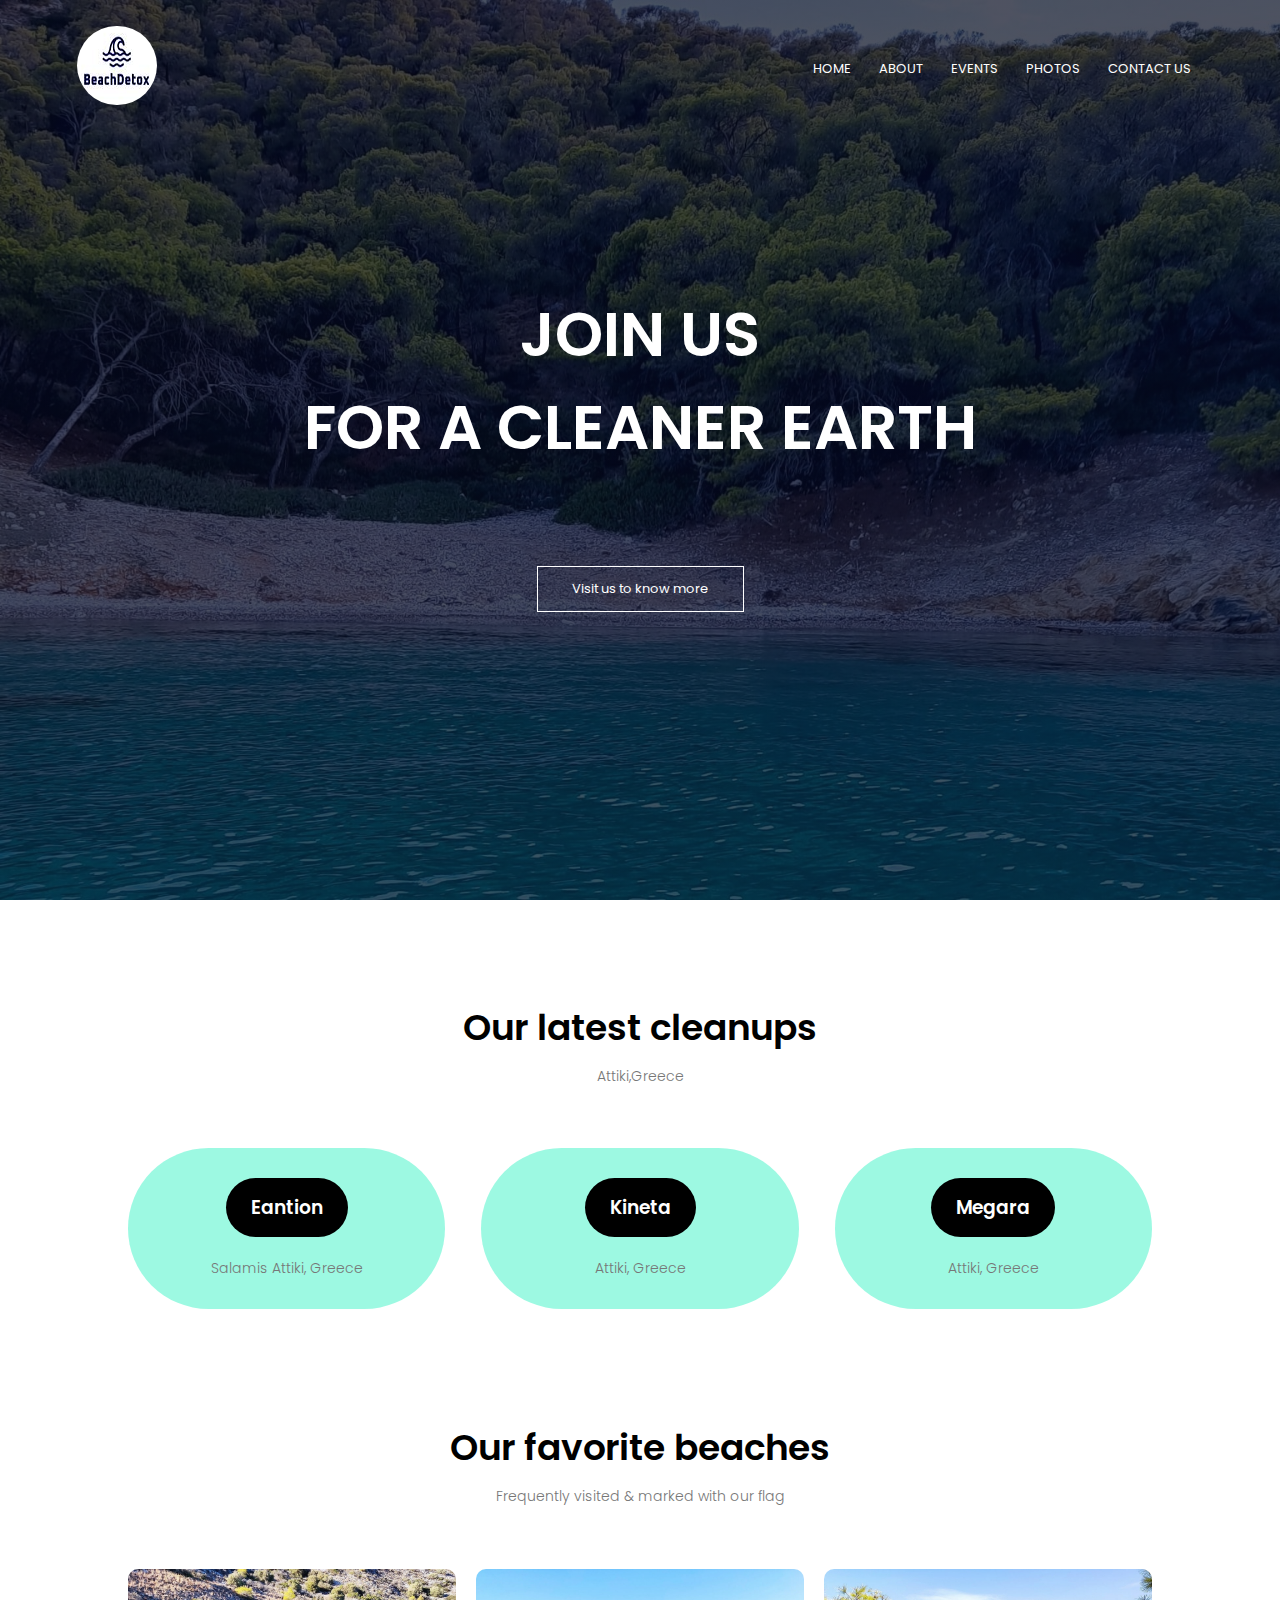
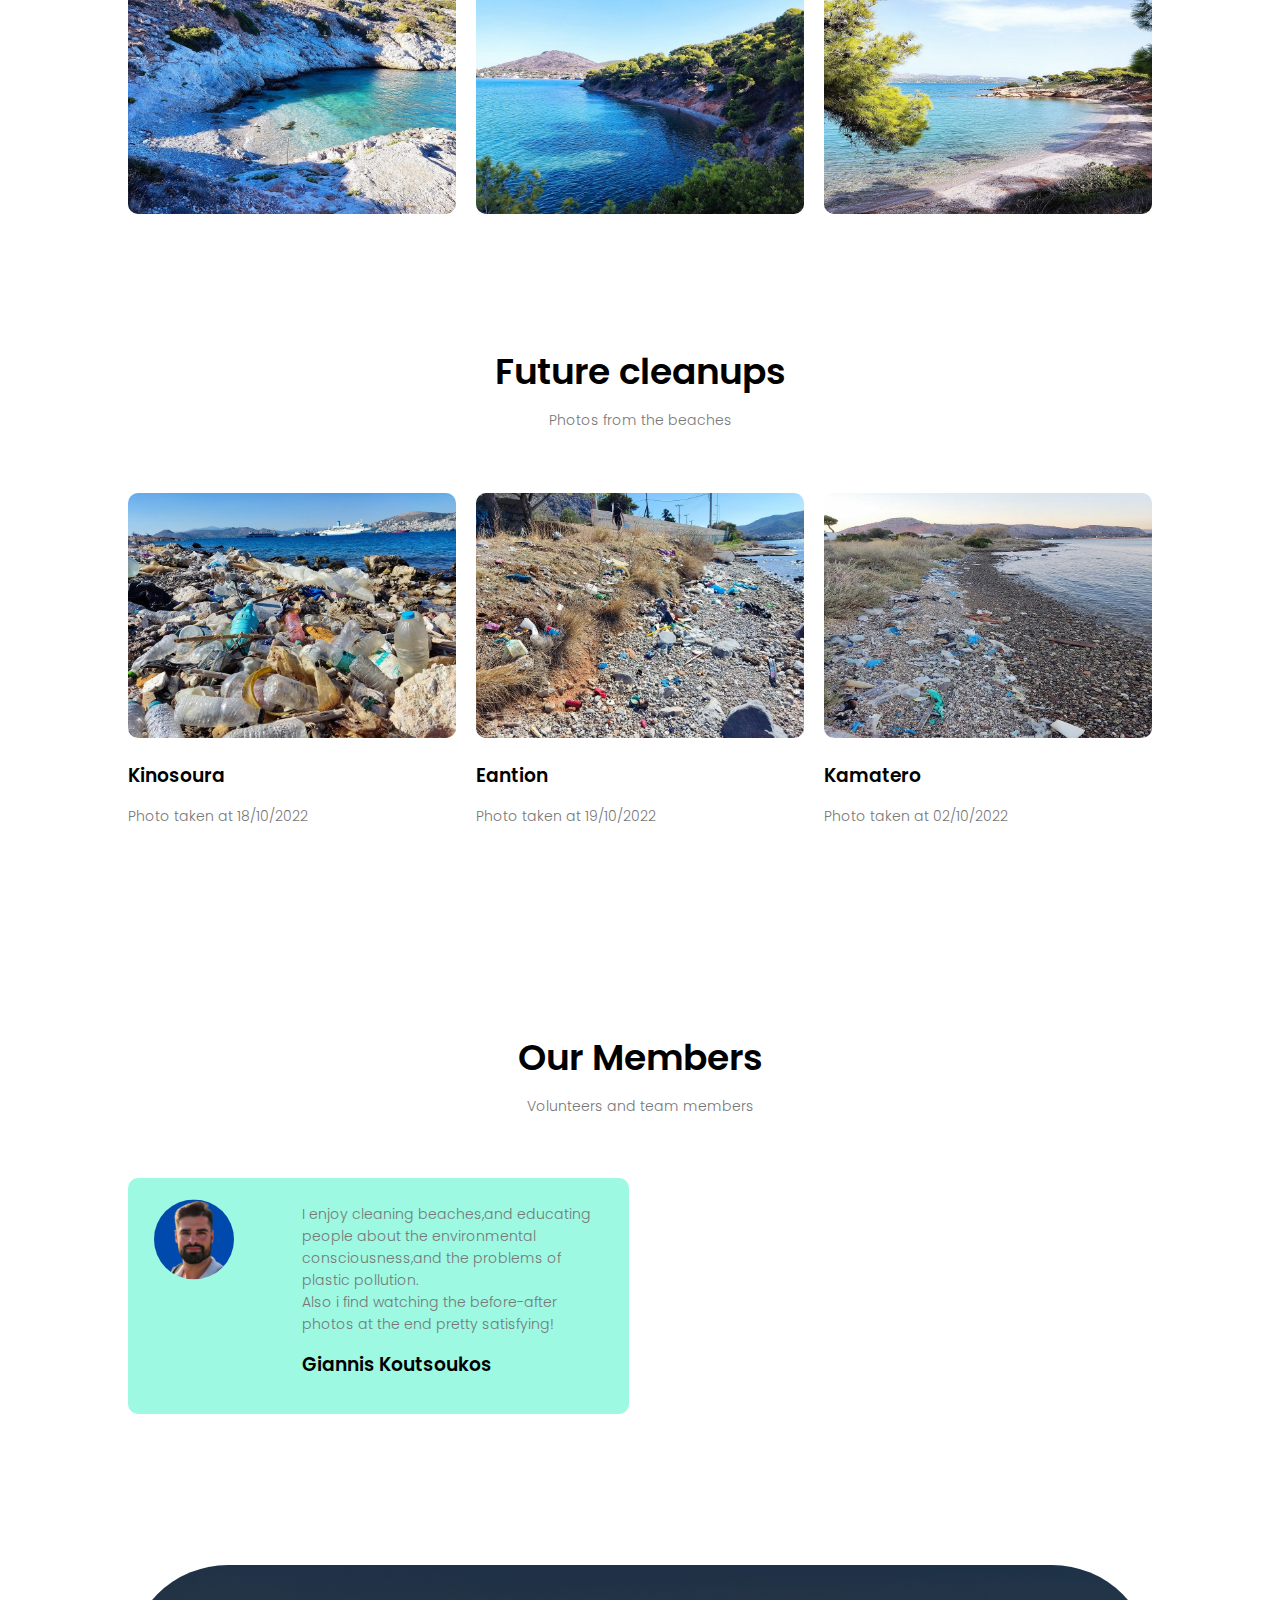
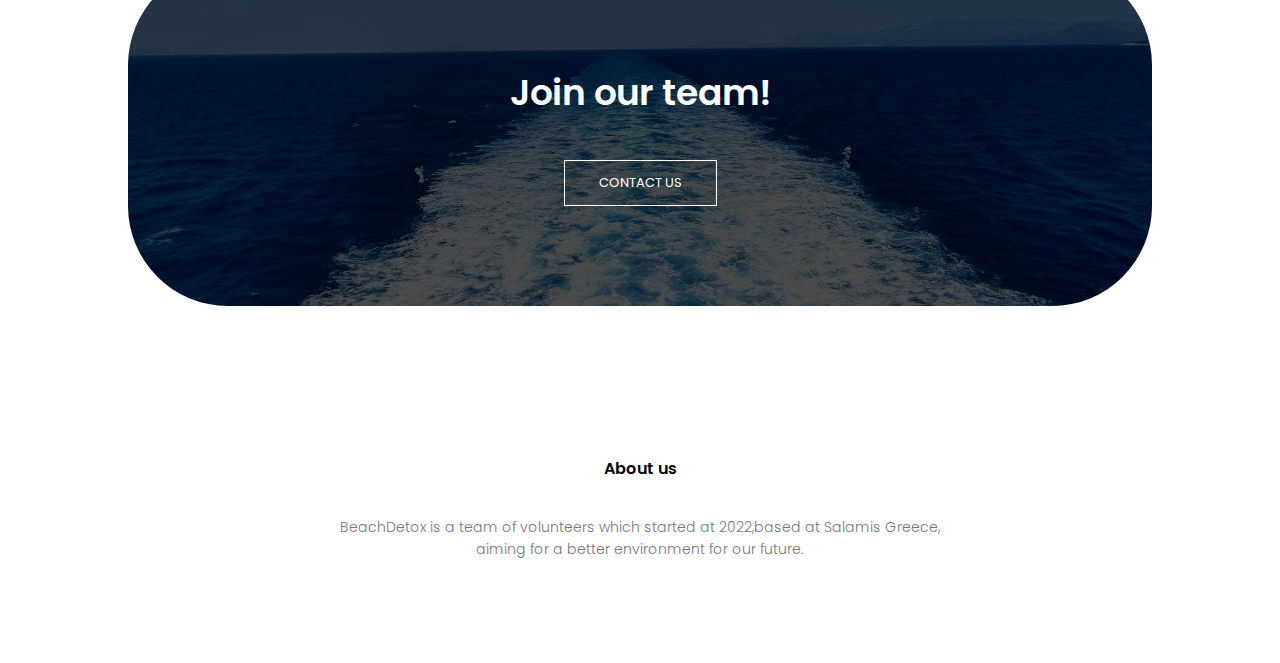
<file: index.html>
<!DOCTYPE html>
<html>
    <head>
        <meta name="viewport"content="with=device-width, initial-scale=1.0">
        <title>BeachDetox</title>
        <link rel="stylesheet" href="style.css">
        <link rel="preconnect" href="https://fonts.googleapis.com">
<link rel="preconnect" href="https://fonts.gstatic.com" crossorigin>
<link href="https://fonts.googleapis.com/css2?family=Poppins:wght@100;200;300;400;600;700&display=swap" rel="stylesheet"> 
<link rel="stylesheet" href="https://cdnjs.cloudflare.com/ajax/libs/font-awesome/6.1.1/css/all.min.css" integrity="sha512-KfkfwYDsLkIlwQp6LFnl8zNdLGxu9YAA1QvwINks4PhcElQSvqcyVLLD9aMhXd13uQjoXtEKNosOWaZqXgel0g==" crossorigin="anonymous" referrerpolicy="no-referrer" />
    </head>
    
    <body>
        <section class="header">
            <nav>
                <a href="index.html"><img src="logo.jpg"></a>
                <div class="nav-links" id="navLinks">
                    <i class="fa fa-times" onclick="hideMenu()"></i>
                    <ul>
                        <li><a href="index.html">HOME</a></li>
                        <li><a href="about.html">ABOUT</a></li>
                        <li><a href="r.html">EVENTS</a></li>
                        <li><a href="photos.html">PHOTOS</a></li>
                        <li><a href="contact.html">CONTACT US</a></li>
                    </ul>
                </div>
                <i class="fa fa-bars"onclick="showMenu()"></i>
            </nav>
    <div class="content">
        <h1 class="slide-left">JOIN US<BR>FOR A CLEANER EARTH</h1>
        <p class="slide-left">Check our schedule and follow us on the next beach clean up!</p>
              <a href="contact.html" class="hero-btn">Visit us to know more</a>
    </div>
        </section>
        <!----Course----->
         <section class="course">
          <h1>Our latest cleanups</h1>
          <p>Attiki,Greece</p>
          <div class="row">
            <div class="course-col">
                <div class="h3t">
                <h3><a href="https://goo.gl/maps/MoSfJjSwUzgJ9sr2A" target="_blank">Eantion</a></h3></div>
                <p>Salamis Attiki, Greece</p>
            </div>
            <div class="course-col">
                <div class="h3t">
                <h3><a href="https://goo.gl/maps/16jJY9kKtz8HajZV9" target="_blank">Kineta</a></h3></div>
                <p>Attiki, Greece</p>
            </div>
            <div class="course-col">
                <div class="h3t">
                    <h3><a href="https://goo.gl/maps/2FszA3x3Pg8KoM9L6" target="_blank">Megara</a></h3></div>
                <p>Attiki, Greece</p>
            </div>
          </div>
        </section>
        <!------Beaches-->
<section class="beaches">
    <br>
    <br>
    <h1>Our favorite beaches</h1>
    <p>Frequently visited & marked with our flag</p>

    <div class="row">
        <div class="beaches-col">
            <img src="3.jpg">
              <div class="beach3">
                <h3>Tourla</h3>
              </div>
        </div>
        <div class="beaches-col">
            <img src="7.jpg">
              <div class="beach3">
                <h3>Psili Ammos</h3>
              </div>
        </div>
        <div class="beaches-col">
            <img src="4.jpg">
              <div class="beach3">
                <h3>Faneromeni</h3>
              </div>
        </div>
    </div>
</section>
<section class="cleanups">
    <h1>Future cleanups</h1>
    <p>Photos from the beaches</p>
    <div class="row">
        <div class="cleanups-col">
            <img src="9.jpg">
            <h3>Kinosoura</h3>
            <p>Photo taken at 18/10/2022</p>
        </div>
        <div class="cleanups-col">
            <img src="5.jpg">
            <h3>Eantion</h3>
            <p>Photo taken at 19/10/2022</p>
        </div>
        <div class="cleanups-col">
            <img src="6.jpg">
            <h3>Kamatero</h3>
            <p>Photo taken at 02/10/2022</p>
        </div>
    </div>

</section>

<section class="members">
    <h1>Our Members</h1>
     <p>Volunteers and team members</p>
     <div class="row">
        <div class="members-col">
            <img src="19.jpg"alt=""class="user-pic">
            <div>
                <p>I enjoy cleaning beaches,and educating people about the environmental consciousness,and the problems of plastic pollution.
                <br>Also i find watching the before-after photos at the end pretty satisfying!</p>
                <h3>Giannis Koutsoukos</h3>
            </div>
        </div>
    </div>
</section>
<section class="cta">
    <h1>Join our team!</h1>
    <a href="contact.html"class="hero-btn">CONTACT US</a>
</section>
<section class="footer">
    <h4>About us</h4>
    <p>BeachDetox is a team of volunteers which started at 2022,based at Salamis Greece,<br>aiming for a better environment for our future.</p>
    <div class="wrapper">
        <a href="https://www.instagram.com/giannis.d.koutsoukos/" target="_blank" class="hover-fx"><i class="fab fa-instagram" ></i></a>
        <a href="https://twitter.com/search?q=%23beachcleanup" target="_blank" class="hover-fx"><i class="fab fa-twitter"></i></a>
        <a href="https://www.tiktok.com/@beachdetox" target="_blank" class="hover-fx"><i class="fab fa-tiktok"></i></a>
        <a href="https://www.facebook.com/giannis.koutsoukos.771/" target="_blank" class="hover-fx"><i class="fab fa-facebook"></i></a>
        <a href="https://www.linkedin.com/in/ioannis-koutsoukos-b15664255/" target="_blank" class="hover-fx"><i class="fab fa-linkedin"></i></a>
        </div>
</section>



       <!-----JavaScript for Toggle Menu----->
        <script>
            var navLinks = document.getElementById("navLinks");
            function showMenu(){
                navLinks.style.right= "0";
            }
            function hideMenu(){
                navLinks.style.right= "-200px";
            }
        </script>
    </body>
</html>
</file>
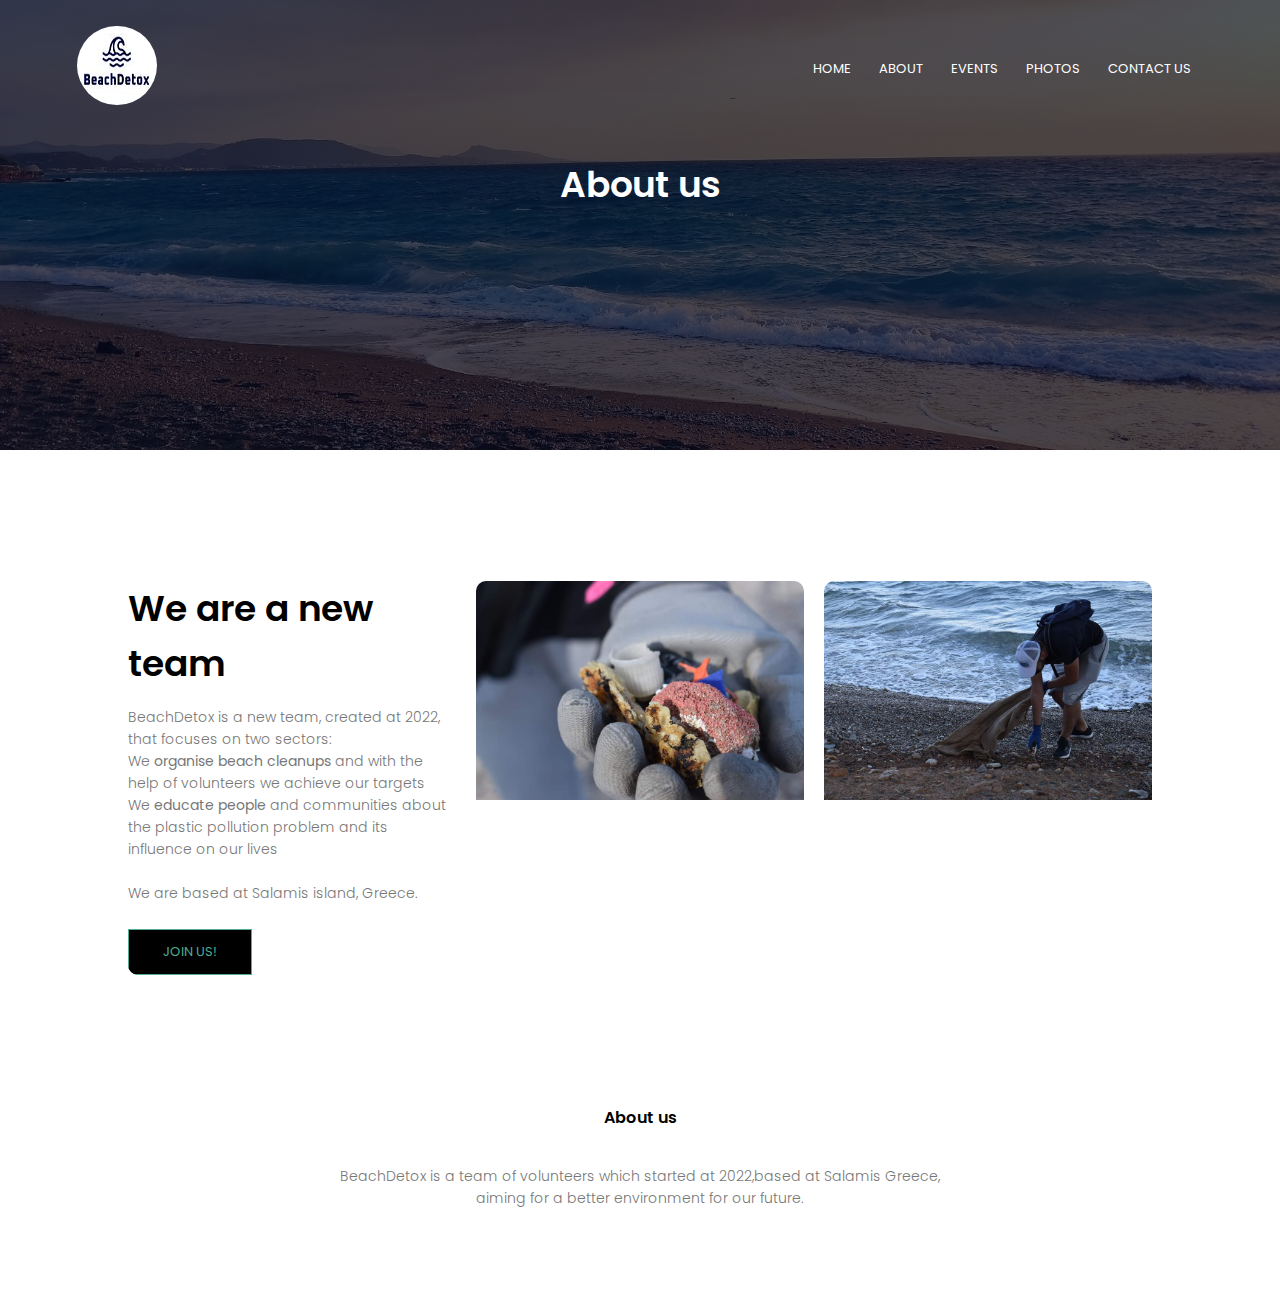
<file: about.html>
<!DOCTYPE html>
<html>
    <head>
        <meta name="viewport"content="with=device-width, initial-scale=1.0">
        <title>BeachDetox</title>
        <link rel="stylesheet" href="style.css">
        <link rel="preconnect" href="https://fonts.googleapis.com">
<link rel="preconnect" href="https://fonts.gstatic.com" crossorigin>
<link href="https://fonts.googleapis.com/css2?family=Poppins:wght@100;200;300;400;600;700&display=swap" rel="stylesheet"> 
    </head>
    <link rel="stylesheet" href="https://cdnjs.cloudflare.com/ajax/libs/font-awesome/6.1.1/css/all.min.css" integrity="sha512-KfkfwYDsLkIlwQp6LFnl8zNdLGxu9YAA1QvwINks4PhcElQSvqcyVLLD9aMhXd13uQjoXtEKNosOWaZqXgel0g==" crossorigin="anonymous" referrerpolicy="no-referrer" />
    <body>
        <section class="sub-header">
            <nav>
                <a href="index.html"><img src="logo.jpg"></a>
                <div class="nav-links" id="navLinks">
                    <i class="fa fa-times" onclick="hideMenu()"></i>
                    <ul>
                        <li><a href="index.html">HOME</a></li>
                        <li><a href="about.html">ABOUT</a></li>
                        <li><a href="r.html">EVENTS</a></li>
                        <li><a href="photos.html">PHOTOS</a></li>
                        <li><a href="contact.html">CONTACT US</a></li>
                    </ul>
                </div>
                <i class="fa fa-bars"onclick="showMenu()"></i>
            </nav>
          <h1>About us</h1>  
        </section>
    <!-----about us content----->
    <section class="about-us">
        <div class="row">
          <div class="about-col">
           <h1>We are a new team </h1>
           <p>BeachDetox is a new team, created at 2022, that focuses on two sectors:<br>
              We  <b>organise beach cleanups</b> and with the help of volunteers we achieve our targets<br>
              We  <b>educate people</b> and communities about the plastic pollution problem and its influence on our lives
            <br>
            <br>
            We are based at Salamis island, Greece.
        </p>
           <a href="contact.html" class="hero-btn red-btn">JOIN US!</a>
          </div>
    <div class="about-col">
        <img src="28.jpg">
    </div>      
    <div class="about-col">
        <img src="29.jpg">
    </div> 
    </section>
<section class="footer">
    <h4>About us</h4>
    <p>BeachDetox is a team of volunteers which started at 2022,based at Salamis Greece,<br>aiming for a better environment for our future.</p>
    <div class="wrapper">
        <a href="https://www.instagram.com/giannis.d.koutsoukos/" target="_blank" class="hover-fx"><i class="fab fa-instagram" ></i></a>
        <a href="https://twitter.com/search?q=%23beachcleanup" target="_blank" class="hover-fx"><i class="fab fa-twitter"></i></a>
        <a href="https://www.tiktok.com/@beachdetox" target="_blank" class="hover-fx"><i class="fab fa-tiktok"></i></a>
        <a href="https://www.facebook.com/giannis.koutsoukos.771/" target="_blank" class="hover-fx"><i class="fab fa-facebook"></i></a>
        <a href="https://www.linkedin.com/in/ioannis-koutsoukos-b15664255/" target="_blank" class="hover-fx"><i class="fab fa-linkedin"></i></a>
        </div>
</section>

       <!-----JavaScript for Toggle Menu----->
        <script>
            var navLinks = document.getElementById("navLinks");
            function showMenu(){
                navLinks.style.right= "0";
            }
            function hideMenu(){
                navLinks.style.right= "-200px";
            }
        </script>
    </body>
</html>
</file>
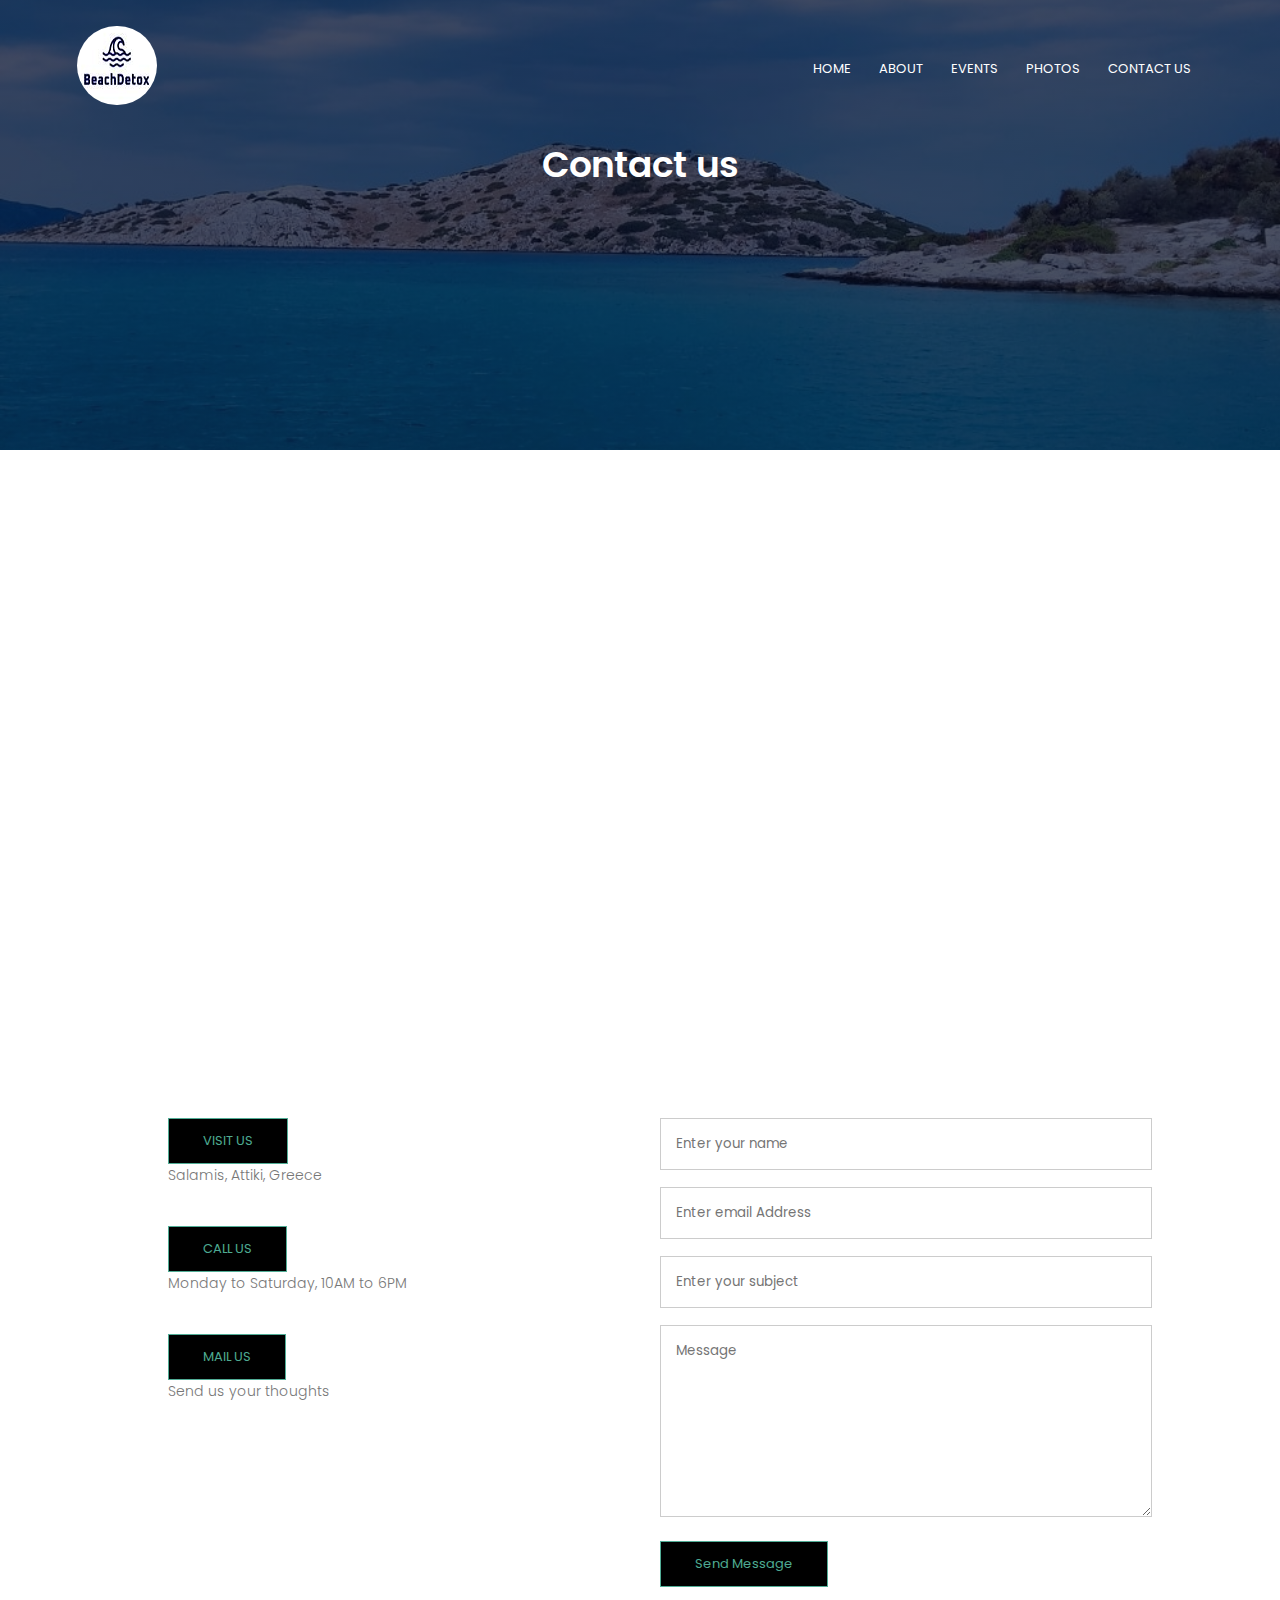
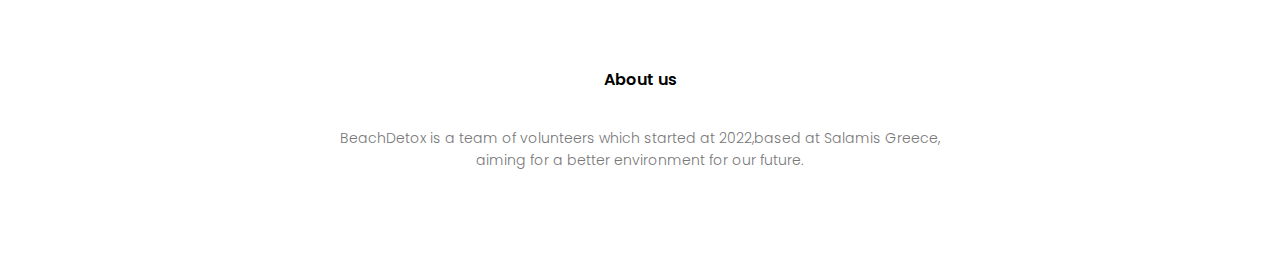
<file: contact.html>
<!DOCTYPE html>
<html>
    <head>
        <meta name="viewport"content="with=device-width, initial-scale=1.0">
        <title>BeachDetox</title>
        <link rel="stylesheet" href="style.css">
        <link rel="preconnect" href="https://fonts.googleapis.com">
<link rel="preconnect" href="https://fonts.gstatic.com" crossorigin>
<link href="https://fonts.googleapis.com/css2?family=Poppins:wght@100;200;300;400;600;700&display=swap" rel="stylesheet"> 
    </head>
    <link rel="stylesheet" href="https://cdnjs.cloudflare.com/ajax/libs/font-awesome/6.1.1/css/all.min.css" integrity="sha512-KfkfwYDsLkIlwQp6LFnl8zNdLGxu9YAA1QvwINks4PhcElQSvqcyVLLD9aMhXd13uQjoXtEKNosOWaZqXgel0g==" crossorigin="anonymous" referrerpolicy="no-referrer" />
    <body>
        <section class="sub3-header">
            <nav>
                <a href="index.html"><img src="logo.jpg"></a>
                <div class="nav-links" id="navLinks">
                    <i class="fa fa-times" onclick="hideMenu()"></i>
                    <ul>
                           <li><a href="index.html">HOME</a></li>
                           <li><a href="about.html">ABOUT</a></li>
                           <li><a href="r.html">EVENTS</a></li>
                           <li><a href="photos.html">PHOTOS</a></li>
                           <li><a href="contact.html">CONTACT US</a></li>
                    </ul>
                </div>
                <i class="fa fa-bars"onclick="showMenu()"></i>
            </nav>
          <h1>Contact us</h1>  
        </section>
    <!-----contact us content----->
<section class="location">
    <iframe src="https://www.google.com/maps/embed?pb=!1m18!1m12!1m3!1d201387.03006050084!2d23.349966018860222!3d37.938084358297566!2m3!1f0!2f0!3f0!3m2!1i1024!2i768!4f13.1!3m3!1m2!1s0x14a1b690ba94c8c3%3A0x2f2fb39cafbba753!2zzqPOsc67zrHOvM6vzr3OsQ!5e0!3m2!1sel!2sgr!4v1669299177196!5m2!1sel!2sgr" width="600" height="450" style="border:0;" allowfullscreen="" loading="lazy" referrerpolicy="no-referrer-when-downgrade"></iframe>

</section>

<section class="contact-us">
        <div class="row">
            <div class="contact-col">
                <div>
                    <i class="fa fa-home"></i>
                    <span>
                        <a href="https://www.openstreetmap.org/directions?from=&to=37.96391%2C23.50149#map=16/37.9668/23.5069" target="_blank" class="hero-btn red-btn">VISIT US</a>
                        <p>Salamis, Attiki, Greece</p>
                    </span>
                </div>
                <div>
                    <i class="fa fa-phone"></i>
                    <span>
                        <a href="tel:694-0806-008" class="hero-btn red-btn">CALL US</a>
                        <p>Monday to Saturday, 10AM to 6PM</p>
                    </span>
                </div>
                <div>
                    <i class="fa fa-envelope"></i>
                    <span>
                        <a href="mailto:giannhsek8@gmail.com" class="hero-btn red-btn">MAIL US</a>
                        <p>Send us your thoughts</p>
                    </span>
                </div>
            </div> 
            <div class="contact-col">
                <form action="">
                   <input type="text" placeholder="Enter your name" required>
                   <input type="email" placeholder="Enter email Address" required>
                   <input type="text" placeholder="Enter your subject" required>
                   <textarea rows="8"placeholder="Message" required></textarea>
                   <button type="submit" class="hero-btn red-btn">Send Message</button>
                </form>
      </div>
        </div>
</section>

<section class="footer">
    <h4>About us</h4>
    <p>BeachDetox is a team of volunteers which started at 2022,based at Salamis Greece,<br>aiming for a better environment for our future.</p>
    <div class="wrapper">
        <a href="https://www.instagram.com/giannis.d.koutsoukos/" target="_blank" class="hover-fx"><i class="fab fa-instagram" ></i></a>
        <a href="https://twitter.com/search?q=%23beachcleanup" target="_blank" class="hover-fx"><i class="fab fa-twitter"></i></a>
        <a href="https://www.tiktok.com/@beachdetox" target="_blank" class="hover-fx"><i class="fab fa-tiktok"></i></a>
        <a href="https://www.facebook.com/giannis.koutsoukos.771/" target="_blank" class="hover-fx"><i class="fab fa-facebook"></i></a>
        <a href="https://www.linkedin.com/in/ioannis-koutsoukos-b15664255/" target="_blank" class="hover-fx"><i class="fab fa-linkedin"></i></a>
        </div>
</section>

       <!-----JavaScript for Toggle Menu----->
        <script>
            var navLinks = document.getElementById("navLinks");
            function showMenu(){
                navLinks.style.right= "0";
            }
            function hideMenu(){
                navLinks.style.right= "-200px";
            }
        </script>
    </body>
</html>
</file>
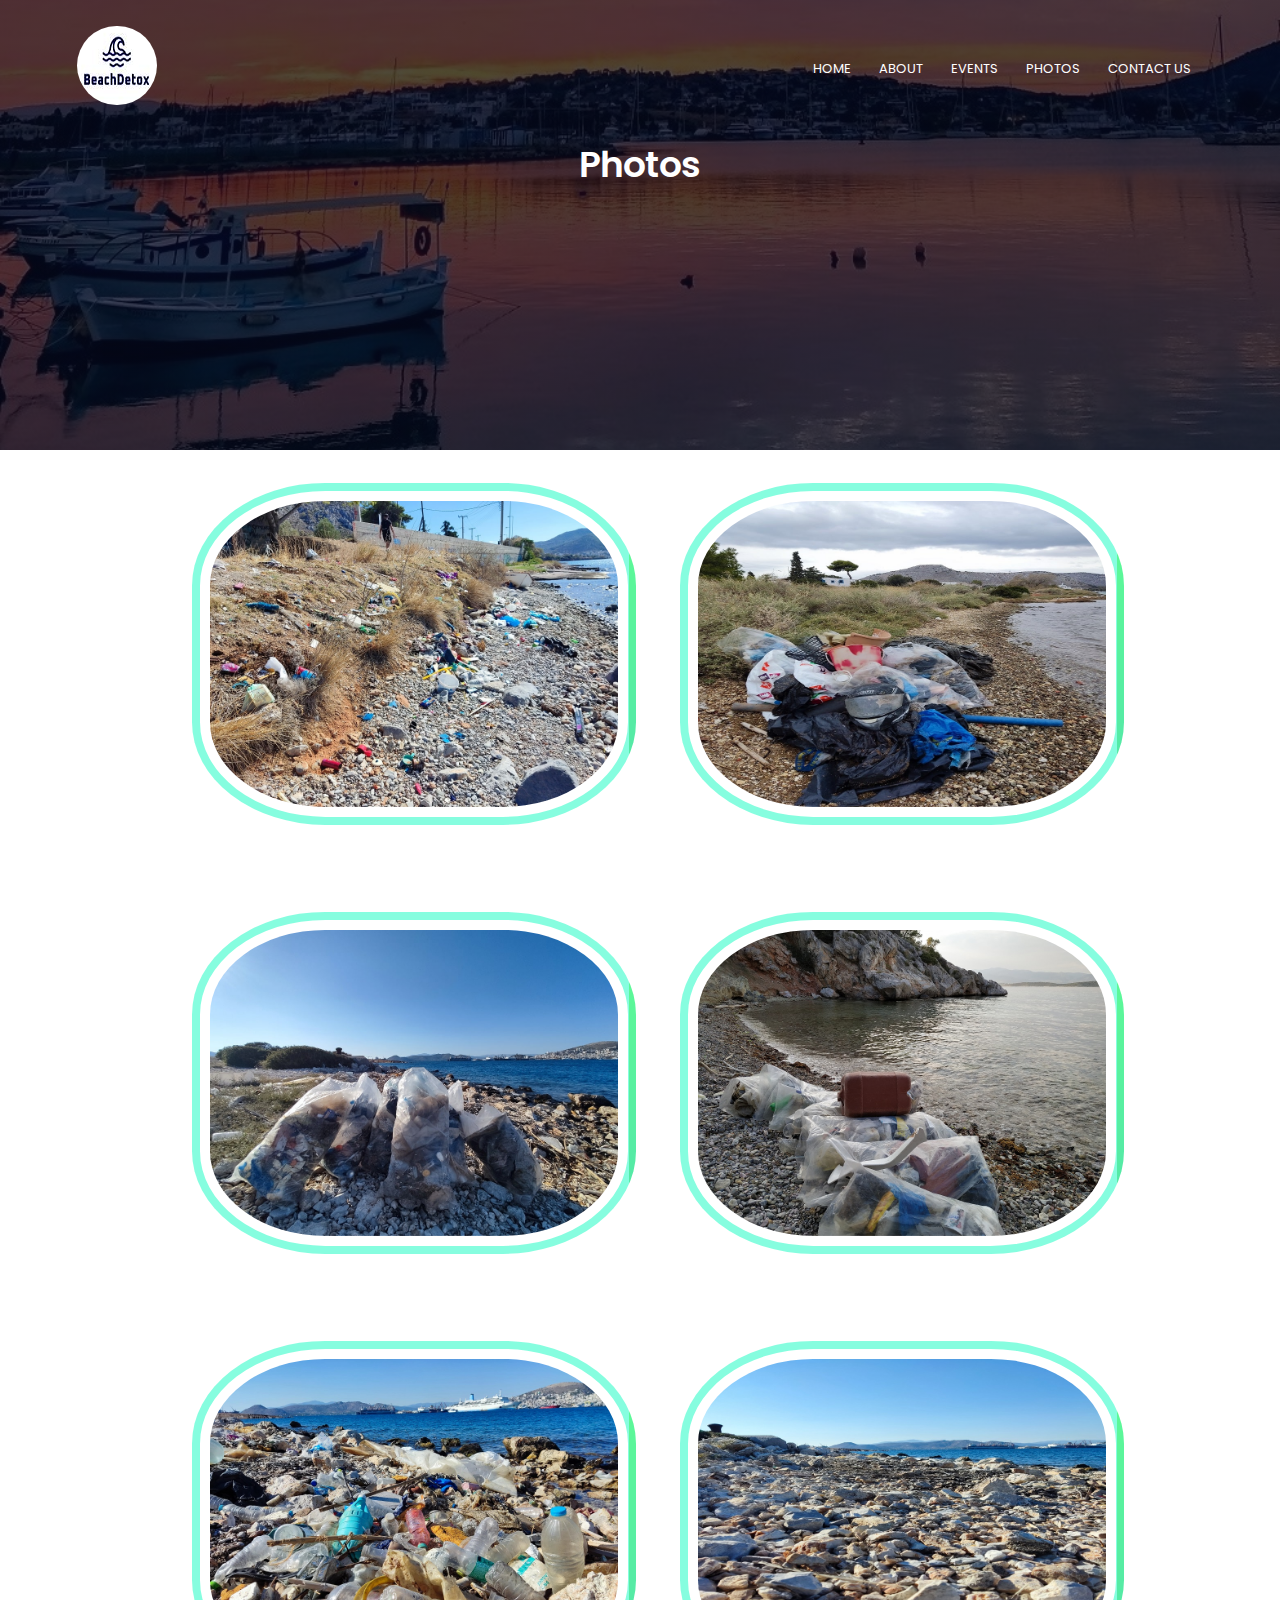
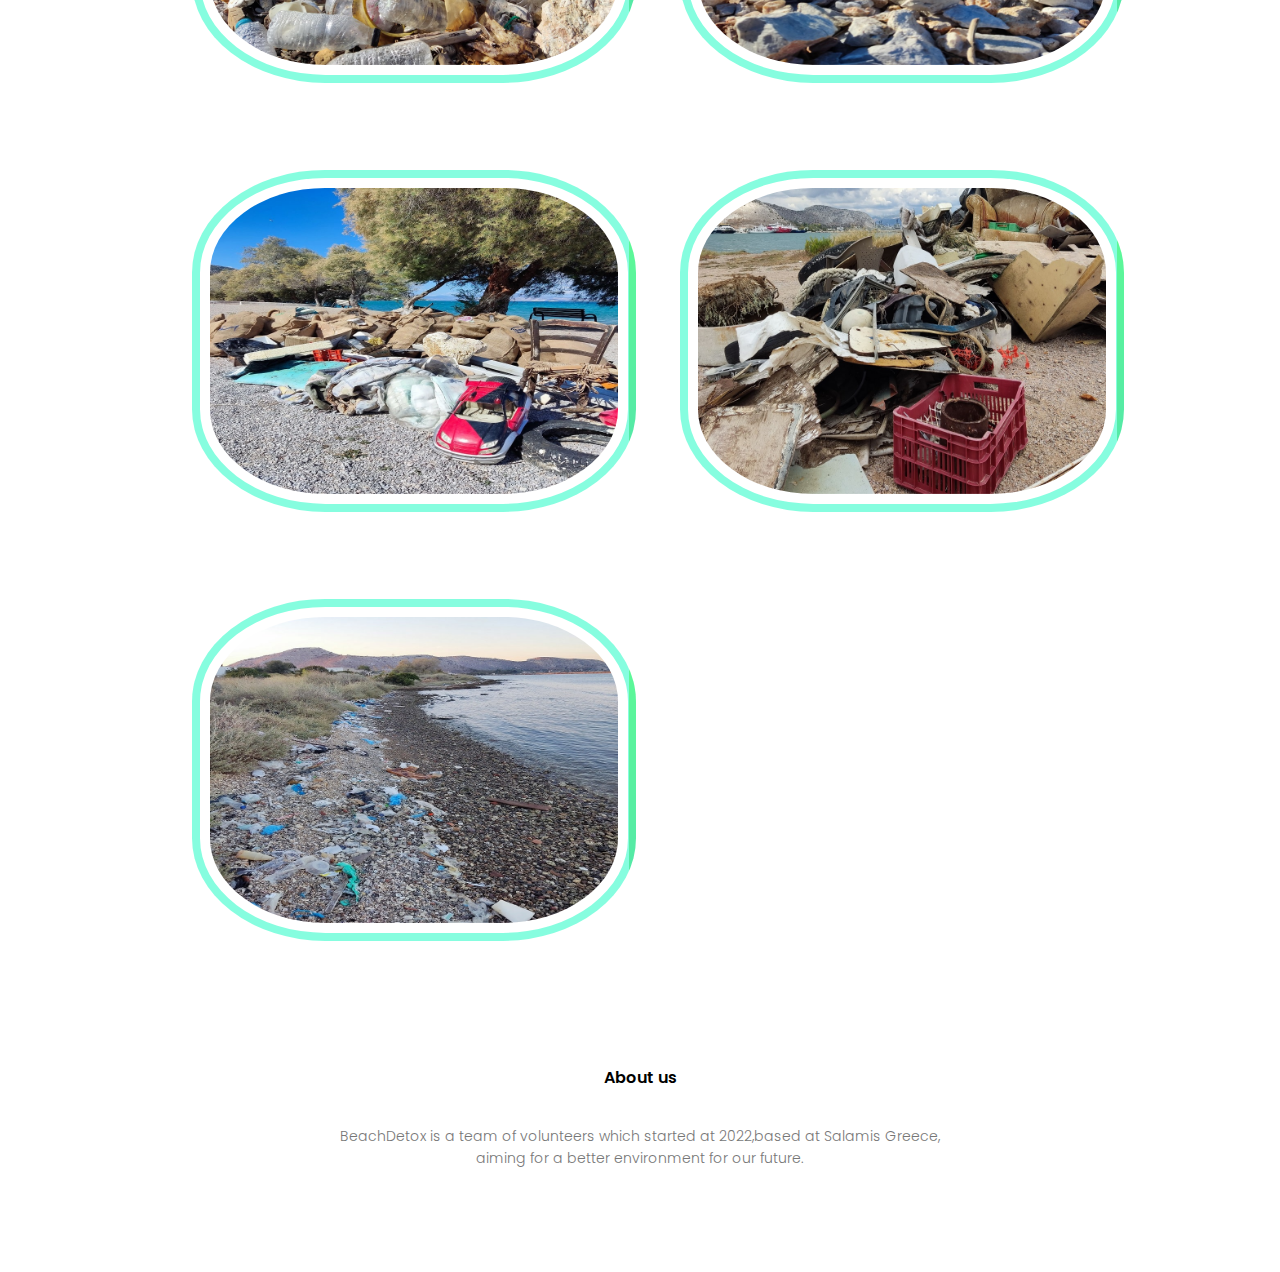
<file: photos.html>
<!DOCTYPE html>
<html>
    <head>
        <meta name="viewport"content="with=device-width, initial-scale=1.0">
        <title>BeachDetox</title>
        <link rel="stylesheet" href="style.css">
        <link rel="stylesheet" href="lightbox.css"
        <link rel="preconnect" href="https://fonts.googleapis.com">
<link rel="preconnect" href="https://fonts.gstatic.com" crossorigin>
<link href="https://fonts.googleapis.com/css2?family=Poppins:wght@100;200;300;400;600;700&display=swap" rel="stylesheet"> 
    </head>
    <link rel="stylesheet" href="https://cdnjs.cloudflare.com/ajax/libs/font-awesome/6.1.1/css/all.min.css" integrity="sha512-KfkfwYDsLkIlwQp6LFnl8zNdLGxu9YAA1QvwINks4PhcElQSvqcyVLLD9aMhXd13uQjoXtEKNosOWaZqXgel0g==" crossorigin="anonymous" referrerpolicy="no-referrer" />
    <body>
        <section class="sub2-header">
            <nav>
                <a href="index.html"><img src="logo.jpg"></a>
                <div class="nav-links" id="navLinks">
                    <i class="fa fa-times" onclick="hideMenu()"></i>
                    <ul>
                        <li><a href="index.html">HOME</a></li>
                        <li><a href="about.html">ABOUT</a></li>
                        <li><a href="r.html">EVENTS</a></li>
                        <li><a href="photos.html">PHOTOS</a></li>
                        <li><a href="contact.html">CONTACT US</a></li>
                    </ul>
                </div>
                <i class="fa fa-bars"onclick="showMenu()"></i>
            </nav>
          <h1>Photos</h1>  
        </section>
    <!-----Photos content----->
<div class="container">
    <div class="gallery">
        <a href="40.jpg" data-lightbox="beachpics" data-title="Katsouli,Salamis">
            <img src="40.jpg">
        </a>
        <a href="41.jpg" data-lightbox="beachpics" data-title="Kamatero port,Salamis" >
            <img src="41.jpg">
        </a>
        <a href="42.jpg" data-lightbox="beachpics" data-title="Kinosoura,Salamis" >
            <img src="42.jpg">
        </a>
        <a href="43.jpg" data-lightbox="beachpics" data-title="Thinio,Salamis" >
            <img src="43.jpg">
        </a>
        <a href="44.jpg" data-lightbox="beachpics" data-title="Kinosoura,Salamis Before" >
            <img src="44.jpg">
        </a>
        <a href="45.jpg" data-lightbox="beachpics" data-title="Kinosoura,Salamis After" >
            <img src="45.jpg">
        </a>
        <a href="46.jpg" data-lightbox="beachpics" data-title="Eantio,Salamis" >
            <img src="46.jpg">
        </a>
        <a href="47.jpg" data-lightbox="beachpics" data-title="Kamatero,Salamis" >
            <img src="47.jpg">
        </a>
        <a href="48.jpg" data-lightbox="beachpics" data-title="Kamatero port,Salamis" >
            <img src="48.jpg">
        </a>
    </div>
</div>
<section class="footer">
    <h4>About us</h4>
    <p>BeachDetox is a team of volunteers which started at 2022,based at Salamis Greece,<br>aiming for a better environment for our future.</p>
    <div class="wrapper">
        <a href="https://www.instagram.com/giannis.d.koutsoukos/" target="_blank" class="hover-fx"><i class="fab fa-instagram" ></i></a>
        <a href="https://twitter.com/search?q=%23beachcleanup" target="_blank" class="hover-fx"><i class="fab fa-twitter"></i></a>
        <a href="https://www.tiktok.com/@beachdetox" target="_blank" class="hover-fx"><i class="fab fa-tiktok"></i></a>
        <a href="https://www.facebook.com/giannis.koutsoukos.771/" target="_blank" class="hover-fx"><i class="fab fa-facebook"></i></a>
        <a href="https://www.linkedin.com/in/ioannis-koutsoukos-b15664255/" target="_blank" class="hover-fx"><i class="fab fa-linkedin"></i></a>
        </div>
</section>

       <!-----JavaScript for Toggle Menu----->
        <script>
            var navLinks = document.getElementById("navLinks");
            function showMenu(){
                navLinks.style.right= "0";
            }
            function hideMenu(){
                navLinks.style.right= "-200px";
            }
        </script>
        <script src="lightbox-plus-jquery.js"></script>
    </body>
</html>
</file>
<file: style.css>
*{
    margin:0;
    padding:0;
    font-family: 'Poppins', sans-serif;
}

.header{
    min-height: 100vh   ;
    width: 100%;
    background-image: linear-gradient(rgba(4,9,30,0.7),rgba(4,9,30,0.7)),url(background1.jpg);
    background-position:center;
    background-size: cover;
    position:relative;
    overflow-x: hidden;
}
nav{
    display: flex;
    padding: 2% 6%;
    justify-content: space-between;
    align-items: center;
}
nav img{
    width: 5,5em;
    border-radius: 400px;
    border-bottom: 5%;
}
.nav-links{
    flex: 1;
    text-align: right;
}
.nav-links ul li{
    list-style: none;
    display: inline-block;
    padding: 8px 12px;
    position: relative;
}
.nav-links ul li a{
    color:#fff;
    text-decoration: none;
    font-size: 13px;
}
.nav-links ul li::after{
    content: '';
    width: 0%;
    height: 2px;
    background: #52fcd1b3;
    display:block;
    margin: auto;
    transition: 0.5s;
}
.nav-links ul li:hover::after{
    width: 100%;
}
.content{
    width: 90%;
    color: #fff;
    position: absolute;
    top:50%;
    left:50%;
    transform: translate(-50%,-50%);
    text-align: center;
}
.slide-left{
    animation: slideleft 1s linear forwards;
}
p.slide-left{
    animation-delay: 1s;
}
.links.slide-left{
    animation-delay: 2s;
}
@keyframes slideleft{
   0%{
    transform: translate(100px);
    opacity: 0;
   }
   100%{
    transform: translate(0px);
    opacity: 1;
   }
}
.content h1{
    font-size: 62px;
    font-weight: 600;
}
.content p{
    margin: 10px 0 40px;
    font-size: 14px;
    font-weight: 300;
    opacity: 0;
    color: #fff;
}
.hero-btn{
    display: inline-block;
    text-decoration: none;
    color: #fff;
    border: 1px solid #fff;
    padding: 12px 34px;
    font-size: 13px;
    background: transparent;
    position: relative;
    cursor: pointer;
}
.hero-btn:hover{
    border: 1px solid #52fcd1b3;
    background: #52fcd1b3;
    transition: 1s;
}
nav .fa{
    display: none;
}
@media(max-width: 700px){
    .text-box h1{
        font-size: 20px;
    }
    .nav-links ul li{
        display:block;
    }
    .nav-links{
        position: fixed;
        background: #52fcd1b3;
        height: 100vh;
        width: 200px;
        top: 0;
        right: -200px;
        text-align: left;
        z-index: 2;
        transition: 1s;
    }
    nav .fa{
        display:block;
        color:#fff;
        margin: 10px;
        font-size: 22px;
        cursor: pointer;
    }
    .nav-links ul{
        padding: 30px;
    }
}
/*----- Course---- */
.course{
    width: 80%;
    margin: auto;
    text-align: center;
    padding-top: 100px;
}
h1{
    font-size:36px;
    font-weight: 600;
}
p{
    color:#777;
    font-size: 14px;
    font-weight: 300;
    line-height: 22px;
    padding: 10px;
}
.row{
    margin-top:5%;
    display:flex;
    justify-content: space-between;
}
.course-col{
    flex-basis: 31%;
    background:#73f7d6b3;
    border-radius: 200em;
    border-bottom: 5%;
    padding: 20px 12px;
    box-sizing: border-box;
    margin-bottom: 0.7em;
}
.h3t a:link, a:visited {
    background-color: black;
    color: white;
    padding: 15px 25px;
    text-align: center;
    text-decoration: none;
    display: inline-block;
    border-radius: 200px;
  }
  
 .h3t a:hover, a:active {
    background-color: rgb(3, 14, 119);
  }

h3{
   text-align:center;
   font-weight: 600;
   margin:10px 0;
}
.course-col:hover{
    box-shadow:0 0 20px 0px rgba(0,0,0,0.2);
}
@media (max-width:700px){
    .row{
        flex-direction:column;
    }
}
/*-----beaches----*/
.beaches{
    width: 80%;
    margin:auto;
    text-align: center;
    padding-top: 50px;
}
.beaches-col{
    flex-basis: 32%;
    border-radius: 10px;
    margin-bottom: 30px;
    position: relative;
    overflow: hidden;
}
.beaches-col img{
    width: 100%;
    display: block;
}
.beach3{
    background: transparent;
    height: 100%;
    width: 100%;
    position: absolute;
    top: 0;
    left:0;
    transition: 0.5s;
}
.beach3:hover{
    background: rgba(82, 252, 209, 0.702);
}
.beach3 h3{
 width:100%;
 font-weight: 500;
 color: #fff;
 font-size: 26px;
 bottom: 0;
 left:50%;
 transform: translateX(-50%);
 position:absolute;
 opacity: 0;
 transition: 0.5s;
}
.beach3:hover h3{
    bottom: 49%;
    opacity:1;
}
.cleanups{
    width: 80%;
    margin: auto;
    text-align: center;
    padding-top: 100px;
}
.cleanups-col{
    flex-basis: 32%;
    border-radius: 10px;
    margin-bottom: 10%;
    text-align: left;
}
.cleanups-col img{
    width: 100%;
    border-radius: 10px;
}
.cleanups-col p{
    padding: 0;
}
.cleanups-col h3{
    margin-top: 16px;
    margin-bottom: 15px;
    text-align: left;
}

.members{
    width: 80%;
    margin:auto;
    padding-top:100px;
    text-align: center;
}
.members-col {
    flex-basis: 44%;
    border-radius: 10px;
    margin-bottom: 5%;
    text-align: left;
    background: #73f7d6b3;
    padding: 25px;
    cursor: pointer;
    display:flex;
}
.members-col img{
    height:80px;
    margin-left:15px;
    margin-right:30px;
    border-radius:50%;
    transform: translate(-25%,-15%);
    padding: 12px;
    background: linear-gradient(135deg,red,blue 50%,transparent 50%);
    background-size: 400%;
    background-position: 100% 100%;
    transition: background 0.5s;
}
.members-col img:hover{
    background-position: 0% 0%;
}
.members-col p{
    padding:0;
}
.members-col h3{
    margin-top: 15px;
    text-align: left;
}
@media(max-width:700px){
    .members-col img{
        margin-left:0px;
        margin-right:15px;
    }
}
.cta{
    margin:100px auto;
    width:80%;
    background-image:linear-gradient(rgba(0,0,0,0.7),rgba(0,0,0,0.7)),url(25.jpg);
    background-position:center;
    background-size:cover;
    border-radius:100px;
    text-align: center;
    padding:100px 0;
}
.cta h1{
    color:#fff;
    margin-bottom: 40px;
    padding:0;
}
@media(max-width:700px){
    .cta h1{
        font-size: 24px;
    }
}
.footer{
    width: 100%;
    text-align: center;
    padding: 30px 0;
}
.footer h4{
    margin-bottom:25px;
    margin-top: 20px;
    font-weight:600;
}
.icons .fa{
    color: #f44336;
    margin: 0 13p;
    cursor: pointer;
    padding: 18px 0;
}
.fa-heart-o{
    color: #f44336;
}
/*------about us page-------*/

.sub-header{
height:50vh;
width: 100%;
background-image: linear-gradient(rgba(4,9,30,0.7),rgba(4,9,30,0.7)),url(27.jpg);
background-position: center;
background-size: cover;
text-align: center;
color:#fff;
}
.sub-header h1{
    margin-top: 20px;
}
.about-us{
    width: 80%;
    margin: auto;
    padding-top: 80px;
    padding-bottom: 50px;
}
.about-col img{
    width: 100%;
}
.about-col h1{
    padding-top: 0;
}
.about-col p{
    padding: 15px 0 25px;
}
.red-btn{
    border: 1px solid #73f7d6b3;
    background-color:black ;
    color:#73f7d6b3
}
.red-btn:hover{
    color: #fff;
}
.about-col{
    flex-basis: 32%;
    border-radius: 10px;
    margin-bottom: 30px;
    position: relative;
    overflow: hidden;
}
.about-col img{
    width: 100%;
    display: block;
}
/*-------contact us page-----*/
.location{
    width: 80%;
    margin: auto;
    padding:80px 0;
}
.location iframe{
    width:100%;
}
.contact-us{
    width: 80%;
    margin: auto;
}
.contact-col{
    flex-basis: 48%;
    margin-bottom: 30px;
}
.contact-col div{
    display:flex;
    align-items: center;
    margin-bottom: 40px;
}
.contact-col div .fa{
    font-size: 28px;
    color: #73f7d6b3;
    margin: 10px;
    margin-right: 30px;
}
.contact-col div p{
    padding:0;
}
.contact-col div h5{
    font-size:20px;
    margin-bottom: 5px;
    color: #555;
    font-weight: 400;
}
.contact-col input, .contact-col textarea
{
    width: 100%;
    padding: 15px;
    margin-bottom: 17px;
    outline: none;
    border: 1px solid #ccc;
    box-sizing: border-box;
}

.container{
    width: 70%;
    min-height: 100vh;
    display: flex;
    align-items: center;
    justify-content: center;
    padding:50px 15%;
}

.gallery{
    display: grid;
    grid-template-columns: repeat(auto-fit,minmax(250px,1fr));
    grid-gap:80px;

}
.gallery img{
    width: 100%;
    border: 8px solid #52fcd1b3;
    border-radius: 20px;
    border-bottom: 5%;
    box-sizing:content-box;
}
.gallery img{
    border-radius: 30%;
    transform: translate(0%,-5%);
    padding: 10px;
    background: linear-gradient(135deg,rgb(123, 255, 0),blue 50%,transparent 50%);
    background-size: 400%;
    background-position: 100% 100%;
    transition: background 0.5s;
}
.gallery img:hover{
    background-position: 0% 0%;
}
.gallery p{
    padding:50%;
}


    .sub2-header{
    height:50vh;
    width: 100%;
    background-image: linear-gradient(rgba(4,9,30,0.7),rgba(4,9,30,0.7)),url(55.jpg);
    background-position: center;
    background-size: cover;
    text-align: center;
    color:#fff;
    }
    .sub-header2 h1{
        margin-top: 20px;
    }
    .sub3-header{
        height:50vh;
        width: 100%;
        background-image: linear-gradient(rgba(4,9,30,0.7),rgba(4,9,30,0.7)),url(back3.jpg);
        background-position: center;
        background-size: cover;
        text-align: center;
        color:#fff;
        }
        .sub-header3 h1{
            margin-top: 20px;
         }
.wrapper a{
    color: rgb(0, 0, 0);
}
.hover-fx{
    font-size: 1.1rem;
    display: inline-block;
    cursor: pointer;
    margin: 0.4ex;
    width: 5ex;
    height: 5ex;
    line-height: 5.1ex;
    border-radius: 50%;
    text-align: center;
    position: relative;
    color: rgb(0, 0, 0);
    background-origin: rgba(255, 255, 255, 0.1);
    transition: 300ms;
}
.hover-fx::after{
    pointer-events: none;
    position: absolute;
    width: 100%;
    height: 100%;
    border-radius: 50%;
    content: '';
    box-sizing: content-box;
    box-shadow: 0 0 0 0.1ex rgb(0, 81, 255);
    top: 0;
    left:0;
    opacity: 0;
    transition: 300ms;
}
.hover-fx:hover{
background-color: rgba(82, 252, 209, 0.7);
color: #151515;
}
.hover-fx:hover:after{
    opacity: 1;
    transform: scale();
}
</file>
